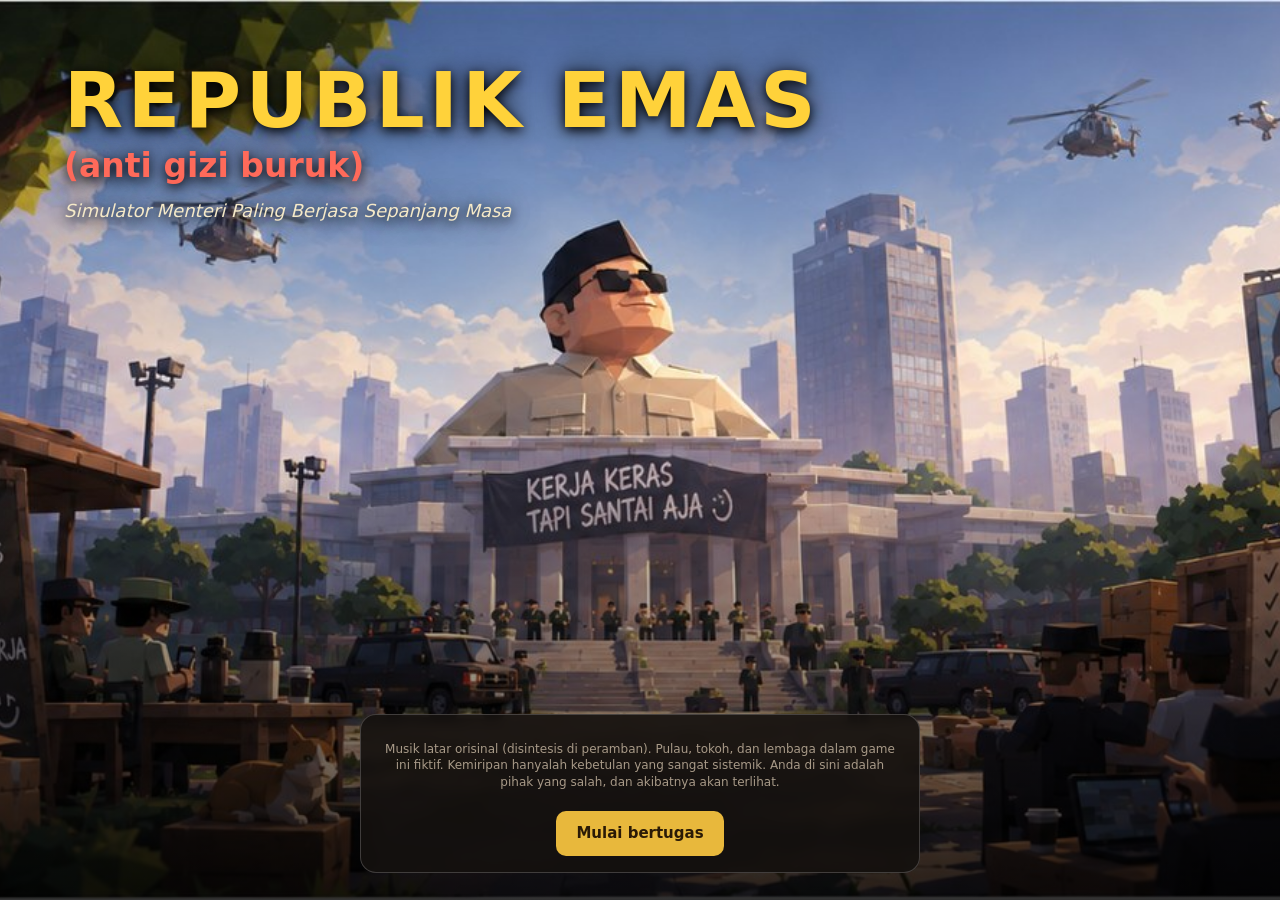
<file: web/index.html>
<!doctype html>
<html lang="id">
<head>
<meta charset="utf-8">
<meta name="viewport" content="width=device-width, initial-scale=1, maximum-scale=1, user-scalable=no, viewport-fit=cover">
<title>Republik Emas (anti gizi buruk)</title>
<link rel="stylesheet" href="css/game.css">
<link rel="stylesheet" href="css/kenney.css">
</head>
<body>
<canvas id="dunia"></canvas>

<div id="hud">
  <div id="kiriAtas">
    <div class="baris"><span>Restu Bos</span><div class="bar baik"><i id="bRestu"></i></div></div>
    <div class="baris"><span>Panas Hukum</span><div class="bar bahaya"><i id="bPanas"></i></div></div>
    <div class="baris"><span>Amarah Rakyat</span><div class="bar bahaya"><i id="bRakyat"></i></div></div>
    <div class="baris"><span>Kabut</span><div class="bar netral"><i id="bKabut"></i></div></div>
    <div id="miniMeter" title="Meter"><i id="mRestu" class="baik"></i><i id="mPanas" class="bahaya"></i><i id="mRakyat" class="bahaya"></i><i id="mKabut" class="netral"></i></div>
    <button class="lipat" data-kartu="kiri" aria-label="Lipat kartu meter">▴</button>
  </div>
  <div id="misi">
    <div id="panah"><div id="panahIkon">➤</div><div id="panahJarak"></div></div>
    <div id="misiIsi"><div id="misiNo">MISI 1</div><div id="misiTeks"></div><div id="misiHint"></div></div>
  </div>
  <div id="gelembung">Ketuk</div>
  <div id="kananAtas">
    <div id="bulan" class="rinci">Bulan 1</div>
    <div class="angka tetap">Cuan <b id="cuan">0</b> <small id="penghasilan">+0/dtk</small></div>
    <div class="angka">Setoran <b id="kuota">0</b> dalam <b id="sisaBulan">30 dtk</b></div>
    <div class="angka rinci">Pangkat: <b id="pangkat"></b></div>
    <div class="angka rinci">Kasus ISPA: <b id="ispa">0</b></div>
    <div class="angka rinci">Citra <b id="citra">0</b></div>
    <div class="angka rinci">Hutan <b id="hutan">100%</b> · Gizi buruk <b id="stunting">20.0%</b></div>
    <div class="angka rinci">Siswa dirujuk <b id="korban">0</b></div>
    <div class="angka" id="aparat"></div>
    <div class="rinci" id="tombolRinci"><button id="btnLaporan">Laporan</button> <button id="btnSuara">Suara: hidup</button> <button id="btnMusik">Musik: hidup</button> <button id="btnSimpan">Simpan</button> <button id="btnCara">Cara main</button></div>
    <div id="simpanInfo" class="rinci"></div>
    <button id="btnKoran" class="tetap" aria-label="Koran"><img class="ik" src="assets/kenney/ikon/White/menuList.png" alt=""><span id="lencanaKoran" hidden>0</span></button>
    <button id="btnRinci" aria-label="Pengaturan dan rincian"><img class="ik" src="assets/kenney/ikon/White/gear.png" alt=""></button>
    <button class="lipat" data-kartu="kanan" aria-label="Lipat kartu status">▴</button>
  </div>
  <div id="prompt"></div>
  <div id="toast"></div>
  <div id="kurangCuan" role="alert"></div>
  <div id="berita"></div>
  <div id="ucapan"></div>
  <div id="monolog"></div>
  <button id="btnBantuan" aria-label="Bantuan">?</button>
  <div id="bantuan"><b class="jb">Bantuan</b><br>WASD/panah: jalan · Shift: lari · Seret mouse: putar kamera · Roda: zoom · R: laporan<br>
    <kbd>X</kbd> palak usaha kecil · <kbd>V</kbd> sewa aparat · <kbd>B</kbd> bakar · <kbd>T</kbd> tebang · <kbd>P</kbd> tanam sawit · <kbd>1</kbd> dapur makan gratis · <kbd>2</kbd> Koperasi · <kbd>F</kbd> selfie · <kbd>C</kbd> konferensi pers<br>
    <kbd>U</kbd> pupuk · <kbd>O</kbd> oknum · <kbd>G</kbd> gelar<br>
    <kbd>Spasi</kbd> lompat · <kbd>N</kbd> naik/turun motor atau mobil dinas · <kbd>H</kbd> klakson · progres tersimpan otomatis</div>
</div>

<div id="sentuh">
  <div id="joy"><div id="knob"></div></div>
  <div id="aksiSentuh">
    <button data-k="x">Palak</button><button data-k="v">Aparat<small id="hargaAparat"></small></button><button data-k="b">Bakar</button><button data-k="t">Tebang</button><button data-k="p">Tanam</button>
    <button data-k="1">Dapur</button><button data-k="2">Koperasi</button><button data-k="f">Selfie</button><button data-k="c">Pers</button>
    <button data-k="u">Pupuk<small id="hargaPupuk"></small></button><button data-k="o">Oknum<small id="hargaOknum"></small></button><button data-k="g">Gelar<small id="hargaGelar"></small></button>
    <button data-k="j">Lompat</button><button data-k="n">Naik</button><button data-k="h">Klakson</button>
  </div>
</div>
  <div id="aksiBaru">
    <div id="chipAksi"></div>
    <div id="barisUtama"><button id="btnSemua" class="bulat" aria-label="Menu aksi">⋯</button><button id="btnLompat" class="bulat" data-k="j"><img class="ik" src="assets/kenney/ikon/Black/arrowUp.png" alt=""><span>Lompat</span></button><button id="aksiUtama"></button></div>
  </div>
  <div id="lembar" hidden><div class="isi"><div class="atas"><b id="lembarJudul">Menu aksi</b><button id="tutupLembar">✕</button></div><div id="lembarGrid"></div></div></div>
</div>
<div id="melayang"></div>
<div id="kilat"></div>

<div id="judul" class="layar">
  <div id="latarMenu"></div>
  <div id="logoMenu"><h1>REPUBLIK EMAS</h1><h2>(anti gizi buruk)</h2><p>Simulator Menteri Paling Berjasa Sepanjang Masa</p></div>
  <div class="kotak">
    <h1>REPUBLIK EMAS</h1>
    <h2>(anti gizi buruk)</h2>
    <p class="sub">Simulator Menteri Paling Berjasa Sepanjang Masa</p>
    <p>Anda <b>Dr. (H.C.) Ir. H. Bambang Jaya Wijaya Kusuma Perkasa, S.E., M.M.</b>, menteri terbaik yang pernah ada (menurut Anda). Tidak punya modal? Tarik "pajak" dari usaha kecil. Bakar hutan, tanam sawit, bangun dapur dan koperasi di tempat yang salah. Tidak ada akhir, hanya laporan tahunan.</p>
    <p class="redup">Musik latar orisinal (disintesis di peramban). Pulau, tokoh, dan lembaga dalam game ini fiktif. Kemiripan hanyalah kebetulan yang sangat sistemik. Anda di sini adalah pihak yang salah, dan akibatnya akan terlihat.</p>
    <p id="infoSimpan" class="redup"></p>
    <button id="lanjutkan" hidden>Lanjutkan</button>
    <button id="mulai">Mulai bertugas</button>
  </div>
</div>

<div id="laporan" class="layar" hidden>
  <div class="kotak">
    <h1 id="laporanJudul"></h1>
    <p id="laporanAlasan"></p>
    <div class="dua">
      <div><h3>Laporan Resmi</h3><div id="laporanResmi"></div></div>
      <div><h3>Kenyataan</h3><div id="laporanNyata"></div></div>
    </div>
    <button id="lanjut">Lanjut menjabat</button>
  </div>
</div>

<div id="kartu" class="layar" hidden>
  <div class="kotak">
    <h1 id="kartuJudul" class="kecil"></h1>
    <p id="kartuTeks"></p>
    <button id="kartuLanjut">Lanjut</button>
  </div>
</div>

<script type="module" src="js/main.js"></script>
</body>
</html>
</file>
<file: web/css/game.css>
:root{--teks:#fff;--kartu:#1b1713e6;--garis:#ffffff30;--merah:#d6453d;--hijau:#5fb36a;--biru:#5aa0d6;--emas:#e8b83c}
*{box-sizing:border-box}
html,body{margin:0;height:100%;overflow:hidden;background:#8fd0ee;color:var(--teks);font:15px/1.4 system-ui,sans-serif}
#dunia{position:fixed;inset:0;width:100%;height:100%;display:block;touch-action:none}
#hud{position:fixed;inset:0;pointer-events:none}
#kiriAtas,#kananAtas{position:absolute;top:12px;background:var(--kartu);border:1px solid var(--garis);border-radius:10px;padding:10px 12px}
#kiriAtas{left:12px;width:230px}
#kananAtas{right:12px;text-align:right;min-width:210px}
.baris{display:grid;grid-template-columns:100px 1fr;gap:8px;align-items:center;font-size:.8rem;margin:3px 0}
.bar{height:10px;background:#ffffff25;border-radius:5px;overflow:hidden}
.bar i{display:block;height:100%;width:0;transition:width .2s}
.baik i{background:var(--hijau)}.bahaya i{background:var(--merah)}.netral i{background:var(--biru)}
#bulan{font-weight:700;color:var(--emas);margin-bottom:4px}
.angka{font-size:.85rem}.angka b{color:var(--emas)}
#prompt{position:absolute;bottom:90px;left:50%;transform:translateX(-50%);background:var(--kartu);border:1px solid var(--emas);border-radius:10px;padding:8px 14px;visibility:hidden;text-align:center}
#toast{position:absolute;top:150px;left:50%;transform:translateX(-50%);max-width:min(560px,90vw);background:var(--kartu);border-radius:10px;padding:8px 14px;text-align:center;opacity:0;transition:opacity .3s}
#monolog{position:absolute;bottom:150px;left:50%;transform:translateX(-50%);max-width:min(620px,90vw);font-style:italic;text-align:center;text-shadow:0 1px 4px #000;opacity:0;transition:opacity .4s;color:#fff3c8}
#bantuan{position:absolute;bottom:10px;left:12px;right:12px;text-align:center;font-size:.75rem;color:#fff;text-shadow:0 1px 3px #000}
#kilat{position:fixed;inset:0;background:#fff;opacity:0;pointer-events:none}
.layar{position:fixed;inset:0;background:#000a;display:flex;align-items:center;justify-content:center;padding:16px;z-index:5}
.layar[hidden]{display:none}
.kotak{background:#211c18;border:1px solid var(--garis);border-radius:16px;max-width:560px;width:100%;padding:24px;text-align:center;max-height:92vh;overflow:auto}
.kotak h1{margin:0;letter-spacing:.08em;color:var(--emas);font-size:2.1rem}
.kotak h2{margin:0 0 6px;color:var(--merah);font-size:1.2rem}
.kotak .sub{font-style:italic;color:#d8c9a8}
.redup{color:#a89a88;font-size:.8rem}
.dua{display:grid;grid-template-columns:1fr 1fr;gap:12px;margin:14px 0;text-align:left}
.dua>div{background:#14110f;border-radius:8px;padding:10px;font-size:.85rem}
.dua h3{margin:0 0 6px;font-size:.8rem;text-transform:uppercase;letter-spacing:.08em;color:var(--emas)}
button{font:inherit;font-weight:700;background:var(--emas);color:#2a1a06;border:0;border-radius:10px;padding:12px 20px;cursor:pointer;margin-top:8px;min-height:44px}
button:hover{filter:brightness(1.1)}
@media(max-width:640px){#kiriAtas{width:170px}.baris{grid-template-columns:70px 1fr}#kananAtas{min-width:150px;font-size:.8rem}.dua{grid-template-columns:1fr}.kotak h1{font-size:1.6rem}}

#sentuh{display:none}
.sentuh #sentuh{display:block}
.sentuh #bantuan{display:none}
#joy{position:fixed;left:max(18px,env(safe-area-inset-left));bottom:max(18px,env(safe-area-inset-bottom));width:130px;height:130px;border-radius:50%;background:#ffffff26;border:2px solid #ffffff60;touch-action:none;z-index:3}
#knob{position:absolute;left:35px;top:35px;width:60px;height:60px;border-radius:50%;background:#ffffffb0}
#aksiSentuh{position:fixed;right:max(12px,env(safe-area-inset-right));bottom:max(12px,env(safe-area-inset-bottom));display:grid;grid-template-columns:repeat(4,64px);gap:6px;z-index:3}
#aksiSentuh button{margin:0;padding:0;min-height:44px;height:48px;font-size:.78rem;background:#e8b83cdd;touch-action:none;user-select:none;-webkit-user-select:none}
.sentuh #prompt{bottom:200px;font-size:.85rem}
.sentuh #monolog{bottom:260px}
.sentuh #toast{top:110px}
@media(max-height:480px){
  .sentuh #kiriAtas{width:170px;padding:6px 8px}.sentuh .baris{margin:1px 0;font-size:.7rem;grid-template-columns:76px 1fr}
  .sentuh #kananAtas{font-size:.72rem;padding:6px 8px;min-width:0}
  .sentuh #joy{width:110px;height:110px}.sentuh #knob{left:28px;top:28px;width:54px;height:54px}
  #aksiSentuh{grid-template-columns:repeat(5,58px)}#aksiSentuh button{height:42px;min-height:42px}
  .sentuh #prompt{bottom:110px}.sentuh #monolog{bottom:160px}.sentuh #toast{top:70px}
}

.kotak h1.kecil{font-size:1.4rem;letter-spacing:.02em}
#penghasilan{color:#9ad98f}
#btnLaporan,#btnSuara,#btnMusik,#btnSimpan{pointer-events:auto;margin:6px 0 0;padding:4px 10px;min-height:0;font-size:.75rem;background:#ffffff30;color:#fff}
#aparat{color:#7fb0ff}
#aksiSentuh small{display:block;font-size:.62rem;font-weight:400;opacity:.8}
#aksiSentuh button.sorot{animation:denyut 0.9s infinite;background:#ffe27a;box-shadow:0 0 0 3px #fff}
@keyframes denyut{50%{transform:scale(1.1)}}
@media(max-height:480px){
  #aksiSentuh{grid-template-columns:repeat(5,56px);gap:4px}
  #aksiSentuh button{height:38px;min-height:38px;font-size:.7rem;line-height:1.05}
    .sentuh #prompt{bottom:6px;left:150px;right:300px;transform:none;max-width:none;font-size:.72rem;padding:5px 8px}
  .sentuh #monolog{bottom:70px;left:150px;right:300px;transform:none;max-width:none;font-size:.8rem}
  .sentuh #toast{top:100px}
}

/* Misi: besar, mencolok, berkedip saat langkah baru */
#misi{display:flex;gap:12px;align-items:center;position:absolute;top:12px;left:50%;transform:translateX(-50%);width:min(520px,44vw);background:#1b1713f2;border:3px solid var(--emas);border-radius:14px;padding:10px 14px;box-shadow:0 0 0 0 #e8b83c88;animation:napas 2.2s infinite}
#misiNo{color:var(--emas);font-weight:800;font-size:.8rem;letter-spacing:.12em;margin-bottom:2px}
#misiTeks{font-size:1.08rem;line-height:1.35;font-weight:600}
#misi.baru{animation:kedip .45s 10;background:#4a3a0cf2}
@keyframes napas{0%,100%{box-shadow:0 0 0 0 #e8b83c66}50%{box-shadow:0 0 0 9px #e8b83c00}}
@keyframes kedip{50%{background:#e8b83c;color:#2a1a06;border-color:#fff}}
kbd{display:inline-block;min-width:1.5em;padding:1px 7px;margin:0 1px;border-radius:6px;border:2px solid #e8b83c;border-bottom-width:4px;background:#2a2218;color:#ffe9a8;font:700 .95em system-ui,sans-serif;text-align:center}
#panah{visibility:hidden;text-align:center;pointer-events:none;flex:none;min-width:58px}
#panahIkon{width:54px;height:54px;line-height:54px;margin:0 auto;border-radius:50%;background:#e8b83ce8;color:#2a1a06;font-size:2rem;font-weight:900;box-shadow:0 0 0 3px #fff8;animation:napas 1.4s infinite}
#panahJarak{margin-top:3px;font-weight:800;text-shadow:0 1px 4px #000;color:#fff}
#gelembung{position:fixed;transform:translateX(-50%);background:#fff;color:#2a1a06;font-weight:800;font-size:.85rem;padding:4px 10px;border-radius:99px;visibility:hidden;white-space:nowrap;z-index:4;pointer-events:none;box-shadow:0 2px 8px #0008;animation:naikturun .8s infinite}
@keyframes naikturun{50%{margin-top:-6px}}
#aksiSentuh button.redup{opacity:.38}
#aksiSentuh button.sorot{animation:denyut .6s infinite;background:#fff1a8;box-shadow:0 0 0 4px #fff,0 0 18px 6px #ffd23a}
#prompt{font-size:1.02rem;border-width:2px}
.sentuh #misi{width:min(430px,46vw);top:8px;padding:7px 10px}
.sentuh #misiTeks{font-size:.95rem}
@media(max-height:480px){
  .sentuh #misi{left:186px;transform:none;width:calc(100vw - 186px - 232px);max-width:none;top:6px}
  .sentuh #misiTeks{font-size:.8rem;line-height:1.25}
  .sentuh kbd{padding:0 5px;border-bottom-width:3px}
    #panahIkon{width:44px;height:44px;line-height:44px;font-size:1.6rem}
}
/* Notifikasi di bawah (di atas monolog) supaya tidak menimpa kartu misi */
#toast{top:auto;bottom:215px}
.sentuh #toast{top:auto;bottom:215px}
@media(max-height:480px){.sentuh #toast{top:auto;bottom:112px;left:150px;right:300px;transform:none;max-width:none;font-size:.78rem}}

/* Efek melayang: setiap perubahan angka terlihat */
#melayang{position:fixed;inset:0;pointer-events:none;overflow:hidden;z-index:6}
.mel{position:fixed;left:0;top:0;font-weight:900;font-size:1.25rem;white-space:nowrap;text-shadow:0 2px 3px #000,0 0 10px #000;will-change:transform,opacity}
.mel.besar{font-size:1.9rem;letter-spacing:.03em}
.mel.emas{color:#ffd23a}.mel.rugi{color:#ff7a6a}.mel.bagus{color:#8cf09a}.mel.buruk{color:#ff8a7a}.mel.info{color:#fff}
.mel.hud{transform:translate(-50%,-50%);animation:hudnaik 1.2s ease-out forwards}
@keyframes hudnaik{0%{opacity:0;margin-top:0;scale:.6}15%{opacity:1;scale:1.25}100%{opacity:0;margin-top:-56px;scale:1}}
#cuan{display:inline-block;transition:color .1s}
#cuan.bump{animation:bump .22s ease-out;color:#fff}
@keyframes bump{40%{transform:scale(1.5)}}
@media(max-height:480px){.mel{font-size:1rem}.mel.besar{font-size:1.4rem}}

#simpanInfo{font-size:.72rem;color:#9ad98f;min-height:1em;opacity:0;transition:opacity .4s;text-align:right}
#lanjutkan{background:#5fb36a;color:#06210c;margin-right:8px}
#infoSimpan{margin:4px 0}
@media(max-height:480px){#aksiSentuh button{height:36px;min-height:36px}}

/* Layar awal berlatar gambar: kartu menu pindah ke kanan, gambar tetap terlihat */
#judul{overflow:hidden}
#judul .kotak{position:relative;z-index:1}
#latarMenu{position:absolute;inset:0;pointer-events:none;background-size:cover;background-position:center;opacity:0;transition:opacity .8s}
#judul.berseni{background:#0a0806;justify-content:center;align-items:flex-end;padding:0 16px 3vh}
#judul.berseni #latarMenu{opacity:1}
#judul.berseni::after{content:"";position:absolute;inset:0;background:linear-gradient(180deg,#0000 50%,#000c 100%);pointer-events:none}
#judul.berseni .kotak{max-width:min(560px,94vw);padding:14px 20px 16px;background:#14110fe6;backdrop-filter:blur(6px)}
#judul.berseni .kotak p:not([class]):not([id]){display:none}
@media(max-aspect-ratio:1/1){#judul.berseni{justify-content:center;align-items:flex-end;padding:0 12px 16px}#judul.berseni::after{background:linear-gradient(180deg,#0000 40%,#000b 100%)}}
@media(max-height:480px){#judul.berseni .kotak{max-width:min(380px,48vw);padding:14px}#judul.berseni .kotak p{font-size:.8rem;margin:6px 0}#judul.berseni .kotak h1{font-size:1.5rem}}

/* Dengan gambar latar: judul besar di kiri atas (zona logo), kartu hanya memuat penjelasan dan tombol */
#logoMenu{display:none}
#judul.berseni #logoMenu{display:block;position:absolute;left:5vw;top:7vh;z-index:1;text-shadow:0 3px 12px #000,0 0 30px #000a;pointer-events:none}
#logoMenu h1{margin:0;font-size:clamp(2rem,6vw,5.2rem);letter-spacing:.06em;color:#ffd23a;line-height:1}
#logoMenu h2{margin:.1em 0 0;font-size:clamp(1rem,2.6vw,2.2rem);color:#ff6a5a}
#logoMenu p{margin:.5em 0 0;font-style:italic;color:#f5e9c8;font-size:clamp(.8rem,1.6vw,1.2rem)}
#judul.berseni .kotak h1,#judul.berseni .kotak h2,#judul.berseni .kotak .sub{display:none}
@media(max-aspect-ratio:1/1){#judul.berseni #logoMenu{top:5vh;left:6vw;right:6vw;text-align:center}}
@media(max-height:480px){
  #logoMenu h1{font-size:2rem}#logoMenu h2{font-size:1rem}#logoMenu p{font-size:.75rem}
  #judul.berseni .kotak{max-width:min(320px,40vw);padding:12px}#judul.berseni .kotak p{font-size:.7rem;line-height:1.3}#judul.berseni .kotak button{padding:8px 14px}
}

#btnRinci{display:none}
/* ===== HP portrait (layar tegak): HUD ringkas, rincian di balik tombol ☰ ===== */
@media(max-aspect-ratio:1/1){
  .sentuh #kiriAtas{top:max(6px,env(safe-area-inset-top));left:6px;width:40vw;padding:5px 8px}
  .sentuh .baris{grid-template-columns:70px 1fr;font-size:.6rem;margin:1px 0}
  .sentuh .baris span{white-space:nowrap;overflow:hidden;text-overflow:ellipsis}
  .sentuh #kananAtas{top:max(6px,env(safe-area-inset-top));right:6px;left:calc(40vw + 12px);min-width:0;font-size:.66rem;padding:5px 34px 5px 8px;line-height:1.3}
  .sentuh #kananAtas .angka{font-size:.7rem}
  .sentuh #kananAtas #bulan{font-size:.78rem}
  .sentuh #kananAtas button{padding:3px 6px;font-size:.6rem;margin:2px 0 0 2px;border-radius:6px;min-height:0}
  .sentuh .rinci{display:none}
  .sentuh #kananAtas.buka .rinci{display:block}
  .sentuh #btnRinci{display:block;position:absolute;top:4px;right:4px;width:28px;height:28px;min-height:0;padding:0;margin:0;border-radius:8px;font-size:1rem;line-height:1;pointer-events:auto;background:#ffffff22;color:#fff}
  .sentuh #kananAtas{pointer-events:none}.sentuh #kananAtas button{pointer-events:auto}
  .sentuh #misi{left:6px;right:6px;width:auto;transform:none;top:90px;gap:8px;padding:6px 9px;border-width:2px}
  .sentuh #misiNo{font-size:.64rem;margin:0}
  .sentuh #misiTeks{font-size:.8rem;line-height:1.3}
  .sentuh #panahIkon{width:34px;height:34px;line-height:34px;font-size:1.2rem}
  .sentuh #panah{min-width:40px}.sentuh #panahJarak{font-size:.72rem;margin-top:1px}
  .sentuh #misiTeks kbd{padding:0 4px;border-bottom-width:2px}
  .sentuh #joy{width:100px;height:100px;left:10px}.sentuh #knob{left:23px;top:23px;width:54px;height:54px}
  .sentuh #aksiSentuh{right:6px;bottom:max(8px,env(safe-area-inset-bottom));gap:4px;grid-template-columns:repeat(5,calc((100vw - 6px - 10px - 100px - 16px - 8px)/5))}
  .sentuh #aksiSentuh{direction:rtl}.sentuh #aksiSentuh button{direction:ltr;height:38px;min-height:38px;font-size:.64rem;line-height:1.05;background:#e8b83ccc}
  .sentuh #aksiSentuh button.redup{display:none}
  .sentuh #aksiSentuh:not(.semua) button:not(.relevan):not(#btnSemua){display:none}
  .sentuh #aksiSentuh #btnSemua{background:#ffffff30;color:#fff}
  .sentuh #prompt{left:6px;right:6px;transform:none;max-width:none;bottom:auto;top:130px;font-size:.76rem;padding:4px 10px}
  .sentuh #toast{bottom:auto;left:6px;right:6px;transform:none;max-width:none;font-size:.78rem;padding:5px 10px}
  .sentuh #monolog{left:12px;right:12px;transform:none;max-width:none;bottom:auto;font-size:.8rem}
}


/* Berita (kiri) dan ucapan warga (kanan) sebentar menggantikan kartu meter dan kartu status */
#ucapan{background:#fffaf0;color:#2a1a06;font-size:.82rem;box-shadow:0 3px 10px #0007}
#ucapan b{font-size:.66rem;letter-spacing:.06em;text-transform:uppercase;color:#a35a14}

/* Aksi sentuh: tombol utama besar + chip + lembar semua aksi */
#aksiBaru{display:none}
.sentuh #aksiSentuh{display:none}
.sentuh #aksiBaru{display:flex;flex-direction:column;align-items:flex-end;gap:8px;position:fixed;right:max(10px,env(safe-area-inset-right));bottom:max(14px,env(safe-area-inset-bottom));z-index:3}
#chipAksi{display:flex;flex-direction:column;align-items:flex-end;gap:6px}
#chipAksi .chip{margin:0;min-height:44px;padding:6px 16px;border-radius:22px;font-size:.85rem;background:#e8b83cee;touch-action:none;line-height:1.05;white-space:nowrap}
#barisUtama{display:flex;align-items:flex-end;gap:8px}
#aksiUtama{margin:0;width:96px;height:96px;min-height:96px;padding:0;border-radius:50%;font-size:1.02rem;line-height:1.05;background:#e8b83c;border:3px solid #fff8;box-shadow:0 4px 14px #0008;touch-action:none;user-select:none;-webkit-user-select:none}
#aksiUtama small,#chipAksi small{display:block;font-size:.62rem;font-weight:400;opacity:.8}
#aksiUtama.sorot,#chipAksi .sorot{animation:denyut .6s infinite;background:#fff1a8;box-shadow:0 0 0 4px #fff,0 0 18px 6px #ffd23a}
.bulat{margin:0;width:54px;height:54px;min-height:54px;padding:0;border-radius:50%;font-size:.72rem;background:#ffffff30;color:#fff;border:2px solid #ffffff60;touch-action:none}
#btnLompat{background:#e8b83cbb;color:#2a1a06;border-color:#fff8}
#lembar{position:fixed;inset:0;z-index:6;background:#0007;display:flex;align-items:flex-end;justify-content:center}
#lembar[hidden]{display:none}
#lembar .isi{width:min(560px,100%);max-height:70vh;overflow:auto;background:#1b1713;border-radius:18px 18px 0 0;padding:12px 12px max(16px,env(safe-area-inset-bottom));border-top:2px solid var(--emas)}
#lembar .atas{display:flex;justify-content:space-between;align-items:center;margin-bottom:8px}
#lembar .atas button{margin:0;padding:0;width:44px;min-height:44px;background:#ffffff22;color:#fff;border-radius:50%}
#lembarGrid{display:grid;grid-template-columns:repeat(3,1fr);gap:8px}
#lembarGrid button{margin:0;min-height:54px;padding:6px;font-size:.85rem;line-height:1.05;background:#e8b83cee}
#lembarGrid small{display:block;font-size:.62rem;font-weight:400;opacity:.8}
@media(max-height:480px){#aksiUtama{width:78px;height:78px;min-height:78px;font-size:.9rem}.bulat{width:46px;height:46px;min-height:46px}#chipAksi .chip{min-height:38px;padding:4px 12px;font-size:.78rem}.sentuh #aksiBaru{gap:5px}}

/* Kartu kanan ringkas dan gelembung dialog di dunia (bukan menutupi kartu) */
#ucapan{position:fixed;left:0;top:0;width:max-content;max-width:min(240px,64vw);height:auto;transform:translate(-50%,-100%);border-radius:14px;padding:7px 12px;font-size:.82rem;pointer-events:none}
#ucapan::after{content:"";position:absolute;left:50%;bottom:-8px;margin-left:-8px;border:8px solid transparent;border-bottom:0;border-top-color:#fffaf0}
@media(max-aspect-ratio:1/1){.sentuh #ucapan{padding:5px 9px;font-size:.7rem;max-width:min(210px,60vw)}.sentuh #ucapan b{font-size:.56rem}}
#panahIkon{transform:none!important;font-size:1.5rem}
#misi{pointer-events:auto;cursor:pointer;-webkit-tap-highlight-color:transparent}
#misiHint{margin-top:3px;font-size:.7rem;color:#ffd23a;opacity:.9;font-weight:600}

/* Kartu kiri dan kanan bisa dilipat di semua mode */
.lipat{position:absolute;left:50%;bottom:-10px;transform:translateX(-50%);width:36px;height:18px;min-height:0;padding:0;margin:0;border-radius:9px;font-size:.62rem;line-height:16px;background:#2a2622;color:#fff;border:1px solid var(--garis);pointer-events:auto;touch-action:manipulation;z-index:2}
.lipat::before{content:"";position:absolute;inset:-12px -8px}
#kiriAtas,#kananAtas{pointer-events:none}
#miniMeter{display:none;gap:4px;align-items:center;padding:2px 0 1px}
#miniMeter i{display:block;width:20px;height:8px;border-radius:4px;background:linear-gradient(90deg,var(--w) var(--v,0%),#ffffff25 var(--v,0%))}
#miniMeter .baik{--w:#5fb36a}#miniMeter .bahaya{--w:#d6453d}#miniMeter .netral{--w:#5aa0d6}
#kiriAtas.terlipat .baris{display:none}
#kiriAtas.terlipat #miniMeter{display:flex}
#kiriAtas.terlipat{width:auto!important;padding:6px 10px!important}
#kananAtas.terlipat>*:not(.tetap):not(.lipat){display:none!important}
#kananAtas.terlipat{left:auto!important;min-width:0!important;width:auto!important;padding:6px 12px!important}
#kananAtas.terlipat .tetap{margin:0}

/* Gelembung dialog warga (di dunia) */
#ucapan{box-sizing:border-box;overflow:hidden;display:flex;flex-direction:column;opacity:0;transition:opacity .3s;z-index:2;line-height:1.28;background:#fffaf0;color:#2a1a06;box-shadow:0 3px 12px #0009}
#ucapan b{font-size:.66rem;letter-spacing:.06em;text-transform:uppercase;color:#a35a14}
#ucapan span{display:-webkit-box;-webkit-box-orient:vertical;-webkit-line-clamp:6;overflow:hidden}
@media(max-aspect-ratio:1/1){.sentuh #ucapan{font-size:.76rem;max-width:min(230px,66vw)}.sentuh #ucapan b{font-size:.6rem}}

/* Banner pengumuman: berita, juru bicara, sambutan. Selaras dengan lebar kartu misi, meluncur masuk, tepi berkedip, hitung mundur tipis, ketuk untuk menutup */
#berita{position:fixed;left:8px;width:min(560px,calc(100vw - 16px));top:80px;box-sizing:border-box;z-index:4;display:flex;align-items:stretch;gap:10px;padding:9px 12px 11px;border-radius:12px;border:2px solid var(--bk,#5fa3d6);background:var(--bg,#0f2236f4);color:#fff;font-size:.95rem;line-height:1.3;font-weight:600;box-shadow:0 6px 18px #000a;overflow:hidden;pointer-events:none;opacity:0;transform:translateY(-14px) scale(.97);transition:opacity .25s,transform .35s cubic-bezier(.2,1.3,.4,1)}
#berita.tampil{opacity:1;transform:none;pointer-events:auto;cursor:pointer}
#berita .tag{flex:none;align-self:flex-start;display:flex;align-items:center;gap:6px;padding:3px 9px;border-radius:999px;background:var(--bk,#5fa3d6);color:#06121f;font-size:.68rem;font-weight:900;letter-spacing:.1em;white-space:nowrap}
#berita .tag i{width:8px;height:8px;border-radius:50%;background:#e63a3a;box-shadow:0 0 0 0 #e63a3a;animation:titikSiar .9s infinite}
#berita .isi{flex:1;min-width:0;display:-webkit-box;-webkit-box-orient:vertical;-webkit-line-clamp:5;overflow:hidden}
#berita::after{content:"";position:absolute;left:0;bottom:0;height:3px;width:100%;background:var(--bk,#5fa3d6);transform-origin:left;transform:scaleX(0)}
#berita.hitung::after{animation:hitungMundur var(--dur,7s) linear forwards}
#berita.kedip{animation:kedipBorder .55s ease-in-out infinite alternate}
#berita.jubir{--bk:#ff6a5a;--bg:#2a0f12f4}
#berita.jubir .tag{color:#2a0505}
#berita.menteri{--bk:#ffd23a;--bg:#2a210cf4}
#berita.menteri .tag{color:#2a1a06}
@keyframes kedipBorder{from{border-color:var(--bk);box-shadow:0 6px 18px #000a,0 0 0 0 transparent}to{border-color:#fff;box-shadow:0 6px 18px #000a,0 0 16px 4px var(--bk)}}
@keyframes titikSiar{0%{box-shadow:0 0 0 0 #e63a3acc}100%{box-shadow:0 0 0 8px #e63a3a00}}
@keyframes hitungMundur{to{transform:scaleX(1)}}
@media(max-aspect-ratio:1/1){.sentuh #berita{left:8px;width:calc(100vw - 16px);font-size:.82rem;padding:7px 10px 10px;gap:8px}.sentuh #berita .tag{font-size:.6rem;padding:2px 7px}}
@media(max-height:480px){#berita{font-size:.78rem;padding:6px 10px 9px}#berita .tag{font-size:.58rem}}

/* ---- Cuan kurang: harus langsung terlihat ---- */
#kurangCuan{position:absolute;left:50%;top:40%;transform:translate(-50%,-50%) scale(.6);z-index:30;min-width:min(340px,88vw);max-width:92vw;background:linear-gradient(#e24b3f,#a9261c);color:#fff;border:3px solid #ffd6cf;border-radius:14px;padding:12px 18px;text-align:center;box-shadow:0 8px 28px rgba(0,0,0,.55);opacity:0;pointer-events:none;display:flex;flex-direction:column;gap:3px}
#kurangCuan b{font-size:1.45rem;letter-spacing:.06em;text-shadow:0 2px 0 rgba(0,0,0,.35)}
#kurangCuan span{font-size:1rem}#kurangCuan em{font-style:normal;font-weight:800;color:#ffe27a;font-size:1.15rem}
#kurangCuan small{opacity:.85;font-size:.8rem}
#kurangCuan.tampil{animation:kurangMuncul 2.6s ease-out forwards}
@keyframes kurangMuncul{0%{opacity:0;transform:translate(-50%,-50%) scale(.6)}8%{opacity:1;transform:translate(-50%,-50%) scale(1.12)}14%{transform:translate(-56%,-50%) scale(1)}20%{transform:translate(-44%,-50%) scale(1)}26%{transform:translate(-50%,-50%) scale(1)}78%{opacity:1}100%{opacity:0;transform:translate(-50%,-62%) scale(1)}}
.angka.kurang{animation:kurangKartu 1.4s ease-out}
.angka.kurang b{color:#ff6b5e}
@keyframes kurangKartu{0%,100%{background-color:inherit;box-shadow:none}10%,50%{background-color:#a9261c;box-shadow:0 0 0 3px #ff6b5e,0 0 18px #ff6b5e;transform:translateX(0)}15%{transform:translateX(-5px)}25%{transform:translateX(5px)}35%{transform:translateX(-3px)}45%{transform:translateX(0)}}
.mahal{color:#ff6b5e;font-weight:800;text-decoration:underline wavy}
.kartuBangun.mahalK{opacity:.8;outline:2px solid #ff6b5e}
.kartuBangun.mahalK small{color:#ff9d93}
.sentuh #kurangCuan{top:38%}
</file>
<file: web/css/kenney.css>
/* Skin RPG dari Kenney (UI Pack RPG Expansion, Game Icons; CC0). Hapus tautan berkas ini di index.html untuk kembali ke gaya lama. */
:root{--kk:url(../assets/kenney/ui);--kcoklat:#4a3219;--kteks:#fff7e0}

/* Kartu HUD: bingkai kayu */
body #kiriAtas,body #kananAtas{background:none;border:7px solid transparent;border-image:url(../assets/kenney/ui/panel_brown.png) 14 fill/7px/0 stretch;border-radius:0;padding:5px 8px;color:var(--kteks);text-shadow:0 1px 1px #2a1a0a}
body #kiriAtas.terlipat,body #kananAtas.terlipat{padding:3px 8px!important}
body .angka b{color:#ffe27a}
body .baris span{color:#fff1d0}
body .bar{background:#4a3219;border-radius:6px;box-shadow:inset 0 1px 2px #0008;height:11px}
body .bar i{border-radius:6px;box-shadow:inset 0 -3px 0 #0003,inset 0 2px 0 #fff4}
body #miniMeter i{background:linear-gradient(90deg,var(--w) var(--v,0%),#4a3219 var(--v,0%));box-shadow:inset 0 1px 2px #0008}

/* Kartu misi: perkamen */
body #misi{background:none;border:8px solid transparent;border-image:url(../assets/kenney/ui/panel_beige.png) 14 fill/8px/0 stretch;border-radius:0;color:#3b2a14;text-shadow:none;box-shadow:none;padding:6px 8px}
body #misi.baru{background:none;filter:brightness(1.12) saturate(1.2)}
body #misiNo{color:#9a4a10}
body #misiHint{color:#7a4a10}
body #misiTeks{color:#3b2a14}
body #misi kbd{background:#8a6a42;color:#fff7e0;border:0;border-bottom:3px solid #4a3219;border-radius:6px;box-shadow:none}
body #panahIkon{background:#e8b83c;color:#3b2a14;box-shadow:0 0 0 3px #8a6a42}
body #panahJarak{color:#3b2a14;text-shadow:none}

/* Banner pengumuman */
body #berita{border:7px solid transparent;border-radius:0;background:none;box-shadow:none;border-image:url(../assets/kenney/ui/panel_beigeLight.png) 14 fill/7px/0 stretch;color:#2f2210;text-shadow:none;padding:4px 6px 8px}
body #berita.jubir{border-image-source:url(../assets/kenney/ui/panel_brown.png);color:#fff7e0;text-shadow:0 1px 1px #2a1a0a}
body #berita.menteri{border-image-source:url(../assets/kenney/ui/panel_beige.png);color:#3b2a14}
body #berita.kedip{animation:kedipFilter .55s ease-in-out infinite alternate}
@keyframes kedipFilter{from{filter:none}to{filter:brightness(1.25) drop-shadow(0 0 8px var(--bk))}}
body #berita::after{left:6px;right:6px;bottom:2px;width:auto;border-radius:2px}

/* Tombol aksi */
.ik{display:block;width:26px;height:26px;margin:0 auto 1px;image-rendering:auto;pointer-events:none}
body #aksiUtama{width:92px;height:92px;min-height:92px;border-radius:0;border:10px solid transparent;border-image:url(../assets/kenney/ui/buttonSquare_beige.png) 14 fill/10px/0 stretch;background:none;box-shadow:none;color:#3b2a14;padding:0;display:flex;flex-direction:column;align-items:center;justify-content:center;font-size:.9rem;font-weight:800}
body #aksiUtama:active{border-image-source:url(../assets/kenney/ui/buttonSquare_beige_pressed.png)}
body #aksiUtama.sorot{background:none;filter:brightness(1.15) drop-shadow(0 0 10px #ffd23a);animation:denyut .6s infinite}
body #chipAksi .chip{border:9px solid transparent;border-image:url(../assets/kenney/ui/buttonLong_brown.png) 14 fill/9px/0 stretch;background:none;border-radius:0;color:var(--kteks);min-height:46px;padding:0 8px;display:flex;align-items:center;gap:6px;font-weight:700;text-shadow:0 1px 1px #2a1a0a}
body #chipAksi .chip:active{border-image-source:url(../assets/kenney/ui/buttonLong_brown_pressed.png)}
body #chipAksi .chip.sorot{filter:brightness(1.3) drop-shadow(0 0 8px #ffd23a);animation:denyut .6s infinite}
body #chipAksi .ik{margin:0;width:20px;height:20px}
body #chipAksi small,body #lembarGrid small{display:inline;margin-left:2px}
body .bulat{border:8px solid transparent;border-image:url(../assets/kenney/ui/buttonSquare_brown.png) 14 fill/8px/0 stretch;background:none;border-radius:0;width:58px;height:58px;min-height:58px;color:var(--kteks);display:flex;flex-direction:column;align-items:center;justify-content:center;font-size:.6rem;line-height:1;text-shadow:0 1px 1px #2a1a0a}
body #btnLompat{border-image-source:url(../assets/kenney/ui/buttonSquare_beige.png);color:#3b2a14;text-shadow:none}
body #btnSemua .ik{display:none}

/* Lembar semua aksi */
body #lembar .isi{background:none;border:10px solid transparent;border-image:url(../assets/kenney/ui/panel_beige.png) 14 fill/10px/0 stretch;border-radius:0;color:#3b2a14}
body #lembar .atas b{color:#3b2a14;font-size:1rem}
body #lembar .atas button{background:none;border:8px solid transparent;border-image:url(../assets/kenney/ui/buttonSquare_brown.png) 14 fill/8px/0 stretch;border-radius:0;color:var(--kteks);width:46px;min-height:46px;display:flex;align-items:center;justify-content:center}
body #lembarGrid button{border:9px solid transparent;border-image:url(../assets/kenney/ui/buttonLong_brown.png) 14 fill/9px/0 stretch;background:none;border-radius:0;color:var(--kteks);min-height:62px;display:flex;flex-direction:column;align-items:center;justify-content:center;font-weight:700;text-shadow:0 1px 1px #2a1a0a}
body #lembarGrid button:active{border-image-source:url(../assets/kenney/ui/buttonLong_brown_pressed.png)}

/* Tab lipat */
body .lipat{background:#6b4a28;border:2px solid #3b2a14;color:#fff1d0}

/* Laporan dan kartu denda: dokumen resmi */
body #laporan .kotak,body #kartu .kotak{background:none;border:12px solid transparent;border-image:url(../assets/kenney/ui/panel_beige.png) 14 fill/12px/0 stretch;border-radius:0;color:#3b2a14;box-shadow:none}
body #laporan .kotak h1,body #laporan .kotak h3,body #kartu .kotak h1,body #kartu .kotak h3{color:#7a3a0a}
body #laporan .kotak p,body #laporan .kotak div,body #kartu .kotak p{color:#3b2a14}
body #laporan .kotak b{color:#8a3a0a}
body #laporan .kotak button,body #kartu .kotak button{border:10px solid transparent;border-image:url(../assets/kenney/ui/buttonLong_brown.png) 14 fill/10px/0 stretch;background:none;border-radius:0;color:var(--kteks);padding:4px 18px;text-shadow:0 1px 1px #2a1a0a}

/* ===== Fase 1 UX: HUD minimal, teks lebih pendek dan terbaca, bantuan sesuai permintaan ===== */
body #kiriAtas.sembunyi{display:none}
/* Rincian dan pengaturan di balik ikon gigi (semua mode) */
body .rinci{display:none}
body #kananAtas.buka .rinci{display:block}
body #kananAtas.buka #tombolRinci{display:flex;flex-wrap:wrap;gap:6px;justify-content:flex-end}
body #kananAtas.buka #tombolRinci button{margin:0;min-height:40px;padding:6px 12px;font-size:.8rem;border-radius:0}
body #btnRinci{display:flex;align-items:center;justify-content:center;position:absolute;top:2px;right:2px;width:40px;height:40px;min-height:40px;padding:0;margin:0;background:none;border-radius:0;pointer-events:auto;z-index:2}
body #btnRinci .ik{width:22px;height:22px;margin:0;opacity:.9}
body #kananAtas{padding-right:44px;min-height:46px}
body #kananAtas.terlipat #btnRinci{display:none}
body .lipat::before{inset:-14px -10px}
/* Teks permainan: minimal 14 px untuk yang dibaca */
@media(max-aspect-ratio:1/1){
  body.sentuh #misiTeks{font-size:.95rem;line-height:1.3}
  body.sentuh #prompt{font-size:.9rem}
  body.sentuh #toast{font-size:.92rem}
  body.sentuh #berita{font-size:.9rem}
  body.sentuh #ucapan{font-size:.86rem}
  body.sentuh #monolog{font-size:.88rem}
}
/* Bantuan desktop: satu tombol ?, daftar tombol hanya saat diminta */
body #btnBantuan{position:fixed;right:14px;bottom:14px;width:40px;height:40px;min-height:40px;padding:0;margin:0;border-radius:50%;font-size:1.1rem;background:#4a3219;color:#fff7e0;border:2px solid #8a6a42;pointer-events:auto;z-index:3}
body.sentuh #btnBantuan{display:none}
body #bantuan{display:none}
body #bantuan.buka{display:block;position:fixed;left:50%;top:50%;transform:translate(-50%,-50%);bottom:auto;right:auto;width:min(700px,92vw);padding:22px 26px;text-align:left;font-size:.98rem;line-height:2;color:#3b2a14;text-shadow:none;border:14px solid transparent;border-image:url(../assets/kenney/ui/panel_beige.png) 14 fill/14px/0 stretch;pointer-events:auto;z-index:8}
body #bantuan .jb{display:block;font-size:1.1rem;color:#7a3a0a;margin-bottom:4px}

/* ===== Fase 2 UX: satu tombol utama, menu aksi berkelompok, pilihan Bangun ===== */
body #lembarGrid h4.seksi{grid-column:1/-1;margin:8px 0 0;font-size:.8rem;letter-spacing:.12em;text-transform:uppercase;color:#7a3a0a}
body #lembarGrid h4.seksi:first-child{margin-top:0}
body #lembarGrid.satu{grid-template-columns:1fr}
body #lembarGrid .kartuBangun{flex-direction:row;justify-content:flex-start;gap:14px;text-align:left;min-height:78px;padding:0 10px}
body #lembarGrid .kartuBangun .ik{width:34px;height:34px;margin:0;flex:none}
body #lembarGrid .kartuBangun span{display:flex;flex-direction:column;gap:2px}
body #lembarGrid .kartuBangun b{font-size:1.05rem}
body #lembarGrid .kartuBangun small{font-size:.8rem;font-weight:400;opacity:.9}

/* ===== Fase 3 UX: Koran, Cara main ===== */
body #btnKoran{display:flex;align-items:center;justify-content:center;position:absolute;top:2px;left:2px;width:40px;height:40px;min-height:40px;padding:0;margin:0;background:none;border-radius:0;pointer-events:auto;z-index:2}
body #btnKoran .ik{width:22px;height:22px;margin:0;opacity:.95}
body #lencanaKoran{position:absolute;top:2px;right:0;min-width:18px;height:18px;padding:0 4px;border-radius:9px;background:#d6252d;color:#fff;font-size:.68rem;font-weight:800;line-height:18px;text-align:center;box-shadow:0 0 0 2px #4a3219;text-shadow:none}
body #lencanaKoran[hidden]{display:none}
body #btnKoran.denyut .ik{animation:gantungKoran 1.4s ease-in-out}
@keyframes gantungKoran{0%,100%{transform:none}15%{transform:rotate(-18deg) scale(1.2)}35%{transform:rotate(14deg) scale(1.2)}55%{transform:rotate(-8deg)}75%{transform:rotate(5deg)}}
body #kananAtas{padding-left:44px}
body #lembarGrid.daftar{grid-template-columns:1fr;gap:8px}
body #lembarGrid .kor{display:grid;grid-template-columns:auto 1fr;gap:4px 10px;padding:8px 10px;background:#f1e6c8;border:2px solid #b89b62;color:#3b2a14;border-radius:6px}
body #lembarGrid .kor.baru{border-color:#d6252d;box-shadow:0 0 0 2px #d6252d33}
body #lembarGrid .kor .kt{grid-row:1/3;align-self:start;padding:2px 8px;border-radius:999px;background:#5fa3d6;color:#06121f;font-size:.62rem;font-weight:900;letter-spacing:.08em}
body #lembarGrid .kor.jubir .kt{background:#ff6a5a;color:#2a0505}
body #lembarGrid .kor.menteri .kt{background:#ffd23a;color:#2a1a06}
body #lembarGrid .kor .kx{font-size:.92rem;line-height:1.3;font-weight:600}
body #lembarGrid .kor small{grid-column:2;color:#7a5a30;font-size:.72rem}
body #lembarGrid .cara{display:flex;align-items:center;gap:12px;padding:8px 10px;background:#8a6a42;border-radius:6px;color:#fff7e0;font-size:.95rem;font-weight:600}
body #lembarGrid .cara .ik{width:26px;height:26px;margin:0;flex:none}
body #lembarGrid p{color:#3b2a14;grid-column:1/-1}
body #kananAtas.buka #tombolRinci button{border:8px solid transparent;border-image:url(../assets/kenney/ui/buttonLong_brown.png) 14 fill/8px/0 stretch;background:none;color:var(--kteks);text-shadow:0 1px 1px #2a1a0a;padding:2px 10px;min-height:44px}
</file>
